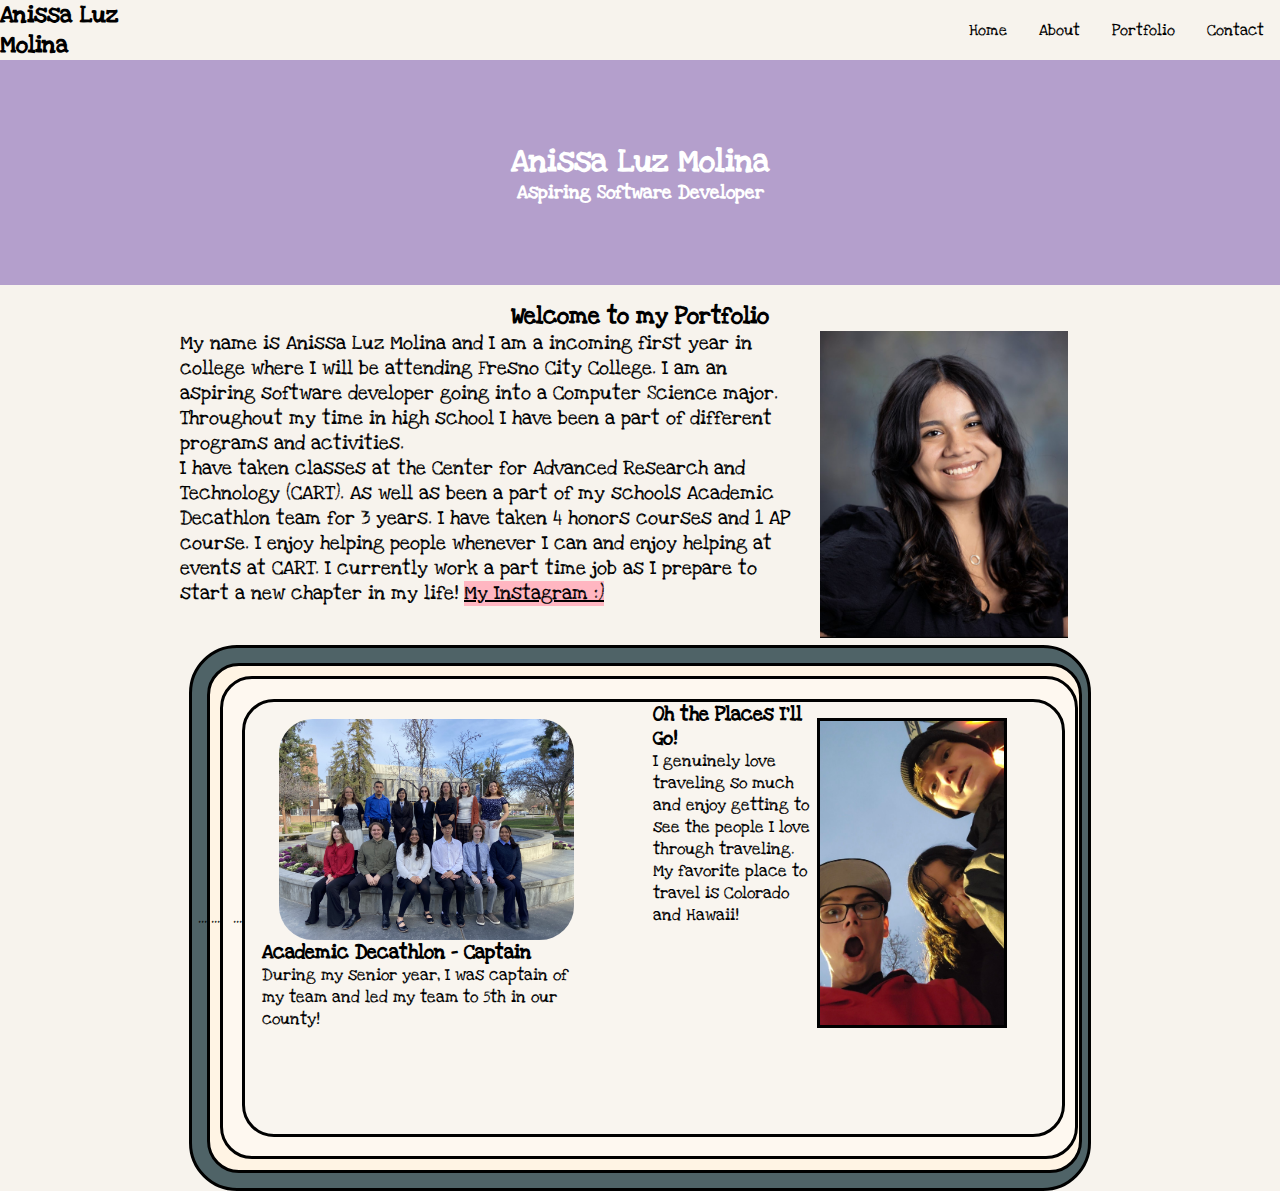
<file: index.html>
<!DOCTYPE html>
<html lang="en">

<head>
    <meta charset="UTF-8">
    <meta name="viewport" content="width=device-width, initial-scale=1.0">
    <title>Anissa Luz Molina Portfolio</title>
    <link rel="stylesheet" href="style.css">
    <link rel="stylesheet" href="script.js">
    <link rel="preconnect" href="https://fonts.googleapis.com">
    <link rel="preconnect" href="https://fonts.gstatic.com" crossorigin>
    <link href="https://fonts.googleapis.com/css2?family=Love+Ya+Like+A+Sister&display=swap" rel="stylesheet">
</head>
<nav class="nav font">
    <section class="corner-name">
        <h2>Anissa Luz Molina</h2>
        <div class="navbar">
            <a href="index.html">Home</a>
            <div class="dropdown">
              <button class="dropbtn">About 
                <i class="fa fa-caret-down"></i>
              </button>
              <div class="dropdown-content">
                <a href="about.html">About Me</a>
                <a href="partner.html">My Partner</a>
                <a href="friends.html">Family & Friends</a>
                <a href="acadec.html">Academic Decathlon</a>
                <a href="future.html">Future Goals</a>
              </div>
            </div> 

              <div class="dropdown">
                <button class="dropbtn">Portfolio 
                  <i class="fa fa-caret-down"></i>
                </button>
                <div class="dropdown-content">
                  <a href="projects.html">Projects</a>
                  <a href="writing.html">Writting Samples</a>
                  <a href="resume.html">Resume</a>
                </div>
              </div> 
              <a href="contact.html">Contact</a>

    </section>
</nav>

<body class="font">
    <section class="heading">
        <h1>Anissa Luz Molina</h1>
        <h3>Aspiring Software Developer</h3>
    </section>
    <section class="welcome">
        <h2>Welcome to my Portfolio</h2>
    </section>
    <section class="above-fold">
        <section class=" half ind-about">
            <p>
                My name is Anissa Luz Molina and I am a incoming first year in college where I will be attending Fresno
                City College. I am an aspiring software developer going into a Computer Science major. Throughout my
                time in high school I have been a part of different programs and activities.
            </p>
            <p>
                I have taken classes at the Center for Advanced Research and Technology (CART). As well as been a part
                of my schools Academic Decathlon team for 3 years. I have taken 4 honors courses and 1 AP course. I
                enjoy helping people whenever I can and enjoy helping at events at CART. I currently work a part time
                job as I prepare to start a new chapter in my life!
                
                <a style="background-color: lightpink; color: black;" href="https://www.instagram.com/anithedino/">My Instagram :)</a>
            </p>
            
        </section>
        <section class="half ind-img">
            <figure>
                <img class="senior" src="images/seniorphoto.jpg" alt="">
            </figure>
        </section>
    </section>
    <section class="below-fold">
        <section class="book">
            <p>...</p>
            <section class="page1">
                <p>...</p>
                <section class="page2">
                    <p>...</p>
                    <section class="page3">
                        <section class="half-page half-text-left">
                            <figure>
                                <img class="image" src="images/acadec2024.jpeg" alt="">
                            </figure>
                            <h3>Academic Decathlon - Captain</h3>
                            <p>During my senior year, I was captain of my team and led my team to 5th in our county! </p>
                        </section>
                        <section class="half-page-right">
                            <section class="half-text column">
                                <h3>Oh the Places I'll Go!</h3>
                                <p>
                                    I genuinely love traveling so much and enjoy getting to see the people I love through traveling.
                                    My favorite place to travel is Colorado and Hawaii!
                                </p>
                            </section>
                            <figure>
                                <img class="image2" src="images/colorado1.jpg" alt="">
                            </figure>
                        </section>
                    </section>
                </section>
            </section>
        </section>
    </section>
</body>

</html>
</file>
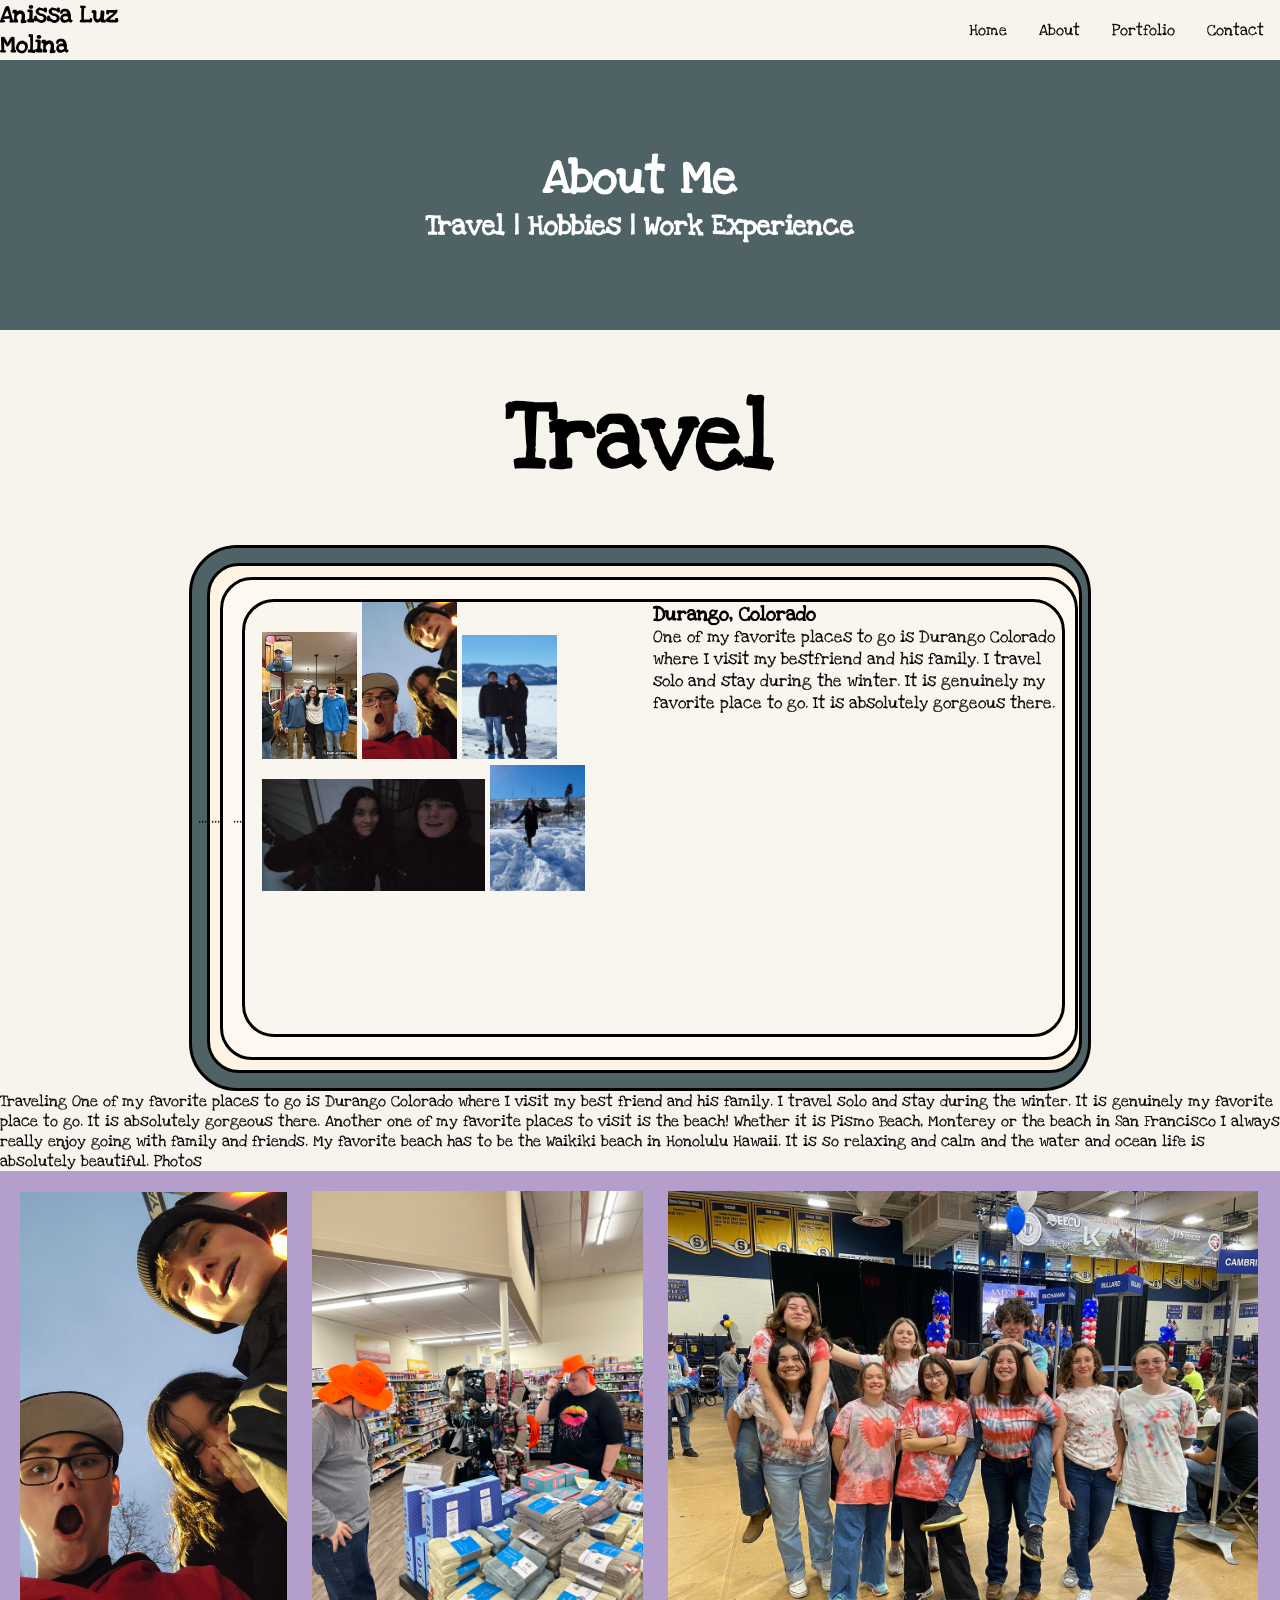
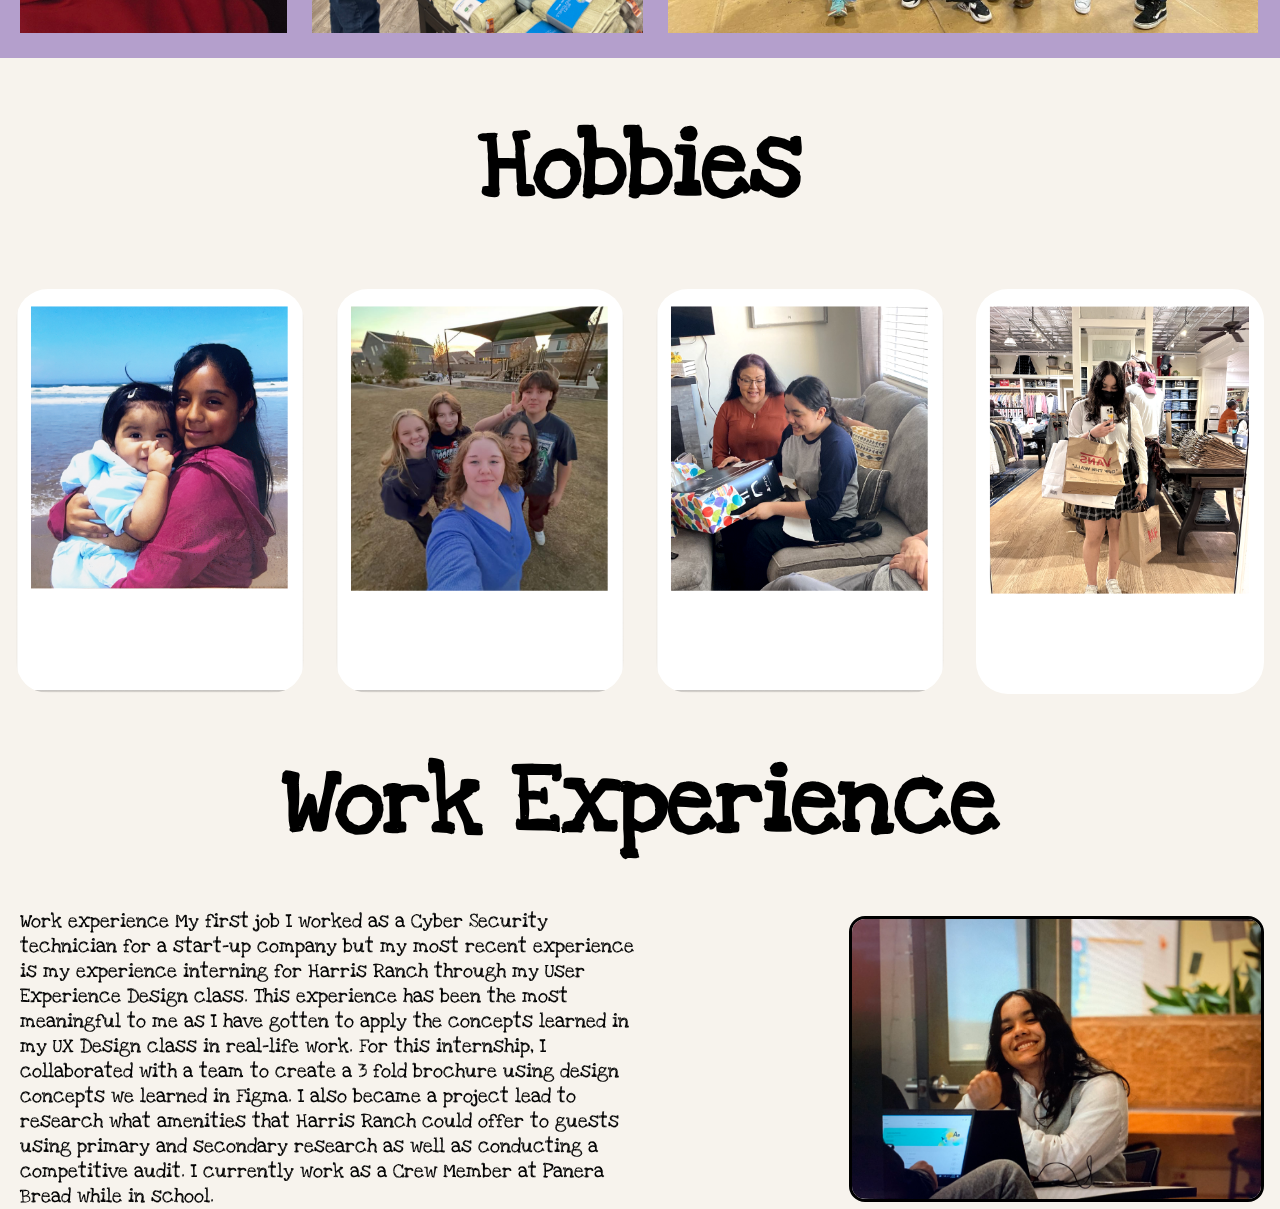
<file: about.html>
<!DOCTYPE html>
<html lang="en">

<head>
  <meta charset="UTF-8">
  <meta name="viewport" content="width=device-width, initial-scale=1.0">
  <title>About Me</title>
  <link rel="stylesheet" href="style.css">
  <link rel="preconnect" href="https://fonts.googleapis.com">
  <link rel="preconnect" href="https://fonts.gstatic.com" crossorigin>
  <link href="https://fonts.googleapis.com/css2?family=Love+Ya+Like+A+Sister&display=swap" rel="stylesheet">
  
</head>
<nav class="nav font">
  <section class="corner-name">
    <h2>Anissa Luz Molina</h2>
    <div class="navbar">
        <a href="index.html">Home</a>
        <div class="dropdown">
          <button class="dropbtn">About 
            <i class="fa fa-caret-down"></i>
          </button>
          <div class="dropdown-content">
            <a href="about.html">About Me</a>
            <a href="partner.html">My Partner</a>
            <a href="friends.html">Family & Friends</a>
            <a href="acadec.html">Academic Decathlon</a>
            <a href="future.html">Future Goals</a>
          </div>
        </div> 

          <div class="dropdown">
            <button class="dropbtn">Portfolio 
              <i class="fa fa-caret-down"></i>
            </button>
            <div class="dropdown-content">
              <a href="projects.html">Projects</a>
              <a href="writing.html">Writting Samples</a>
              <a href="resume.html">Resume</a>
            </div>
          </div> 

          <a href="contact.html">Contact</a>

</section>
</nav>

<body class="font">
  <section class="heading2">
    <h1>About Me</h1>
    <h3>Travel | Hobbies | Work Experience</h3>
  </section>
  <section class="subhead">
    <h1>Travel</h1>
  </section>
  <section class="below-fold2">
    <section class="book">
      <p>...</p>
      <section class="page1">
        <p>...</p>
        <section class="page2">
          <p>...</p>
          <section class="page3">
            <section class="half-page half-text">
              <section>
                <section class="top-fig">
                  <figure>
                    <img class="image-about" src="images/boys.JPG" alt="">
                    <img class="image-about" src="images/colorado1.jpg" alt="">
                    <img class="image-about" src="images/imagejpeg_1.JPG" alt="">
                  </figure>
                </section>
                <section class="bottom-fig">
                  <figure>
                    <img class="image-long" src="images/IMG_9398.JPG" alt="">
                    <img class="image-about" src="images/snowme.JPG" alt="">
                  </figure>
                </section>
              </section>
            </section>
            <section class="half-page-right">
              <section class="half-text column">
                <h3>Durango, Colorado</h3>
                <p>
                  One of my favorite places to go is Durango Colorado where I visit my bestfriend and his family. I
                  travel solo and stay during the winter. It is genuinely my favorite place to go. It is absolutely
                  gorgeous there.
                </p>
              </section>

            </section>
          </section>
        </section>
      </section>
    </section>
  </section>
  <p>
    Traveling
    One of my favorite places to go is Durango Colorado where I visit my best friend and his family. I travel solo and
    stay during the winter. It is genuinely my favorite place to go. It is absolutely gorgeous there.
    Another one of my favorite places to visit is the beach! Whether it is Pismo Beach, Monterey or the beach in San
    Francisco I always really enjoy going with family and friends.
    My favorite beach has to be the Waikiki beach in Honolulu Hawaii. It is so relaxing and calm and the water and ocean
    life is absolutely beautiful.
    Photos
    <div class="scroll-container">
      <img class="images-scroll" style="width: 21.2%;" src="images/colorado1.jpg" alt="">
      <img class="images-scroll" style="width: 26.3%;" src="images/jeff.JPG" alt="">
      <img class="images-scroll" style="width: 46.8%;" src="images/teamphoto1.jpeg" alt="">
      <img class="images-scroll" style="width: 70%;" src="images/snow.JPG" alt="">
    </div>
  </p>
  <section class="subhead">
    <h1>Hobbies</h1>
  </section>
  <section class="hobbies-area">
    <div class="container">
      <img src="images/p-sav.png" alt="Avatar" class="image image-polaroid">
      <div class="overlay">
        <div class="text">One of the biggest ways I love to spend my time is with family. I enjoy going to family gatherings, seeing my cousins, going out to eat with family, and especially hanging out with my Nina. They mean the world to me and I wouldn't be who I am today without them!</div>
      </div>
    </div>

    <div class="container">
      <img src="images/Frame 2.png" alt="Avatar" class="image image-polaroid">
      <div class="overlay">
        <div class="text">I also really enjoy hanging out with my friends. Most of us have been friends since elementary school. We have gone through middle and now highschool together. Even despite our differences we all love each other. While 2 have moved away to two different states they still occasionally come back to visit and those are some of the best days of the year!</div>
      </div>
    </div>
    <div class="container">
      <img src="images/Frame 3.png" alt="Avatar" class="image image-polaroid">
      <div class="overlay">
        <div class="text">I have always been super into video games since I was a little girl. My parents gave me their old Toshiba laptop to play mini-games on when I was a toddler and my love for games grew from there. I have played on many different consoles and hand-helds including DS-Lite, Wii, Nintenso Switch, XBOX, and Playstation. I enjoy playing shooter games as well as calming and relaxing games.</div>
      </div>
    </div>
    <div class="container">
      <img src="images/Frame 4.png" alt="Avatar" class="image image-polaroid">
      <div class="overlay">
        <div class="text">Aside from gaming, I also enjoy doing typical girly things like shopping and getting my nails done. My favorite places to shop are H&M, Hollister, and Target.</div>
      </div>
    </div>

  </section>

  <section>
    <section class="subhead">
      <h1>Work Experience</h1>
    </section>
    <section class="row">
      <section class="half">
        <p>
          Work experience
           
          My first job I worked as a Cyber Security technician for a start-up company but my most recent experience is my experience interning for Harris Ranch through my User Experience Design class. This experience has been the most meaningful to me as I have gotten to apply the concepts learned in my UX Design class in real-life work. For this internship, I collaborated with a team to create a 3 fold brochure using design concepts we learned in Figma. I also became a project lead to research what amenities that Harris Ranch could offer to guests using primary and secondary research as well as conducting a competitive audit. I currently work as a Crew Member at Panera Bread while in school.
        </p>
      </section>
      <section class="half-right">
        <figure class="figure">
          <img class="image-UX" src="images/meUX.jpg" alt="">
        </figure>
      </section>
    </section>
      
  </section>
  

</body>

</html>
</file>
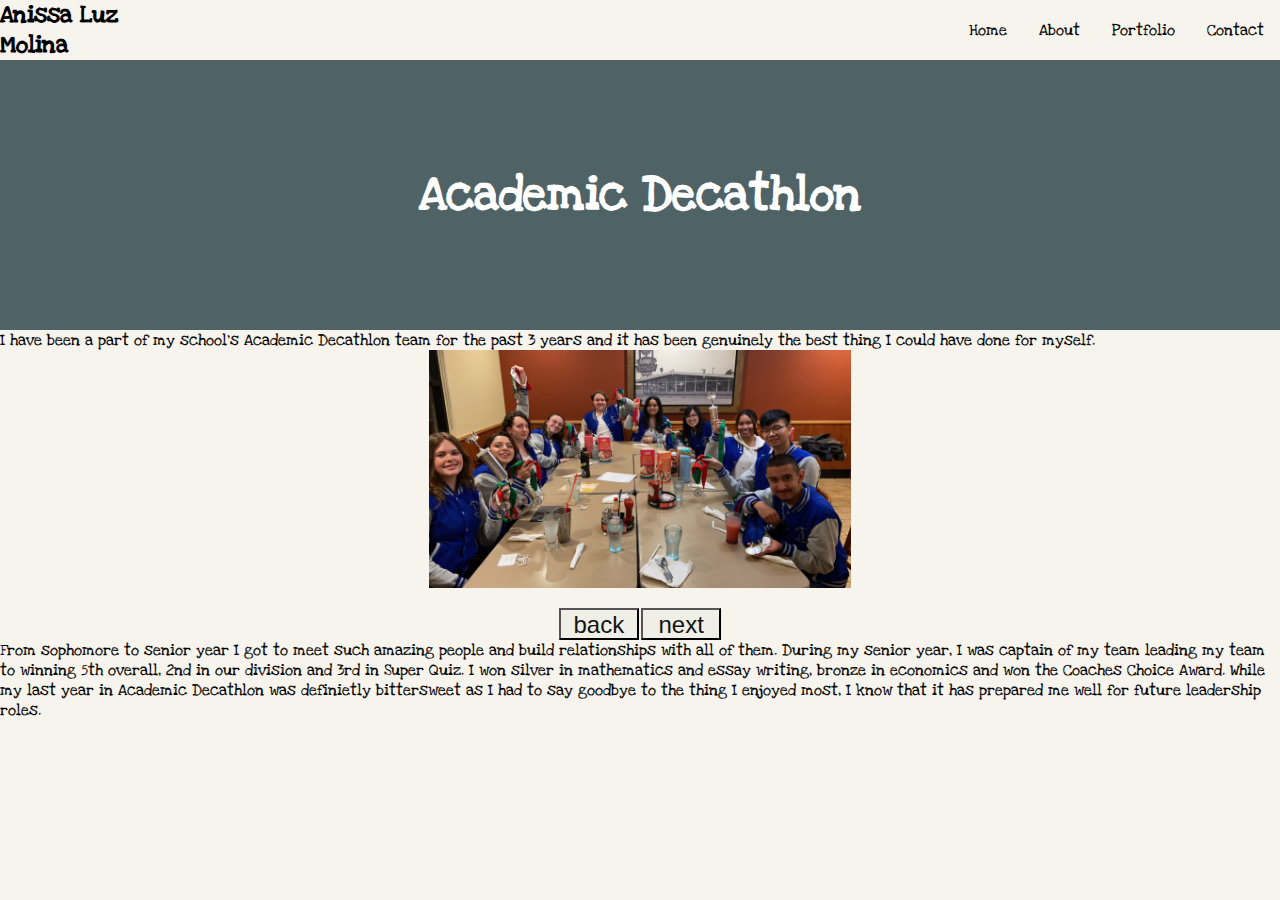
<file: acadec.html>
<!DOCTYPE html>
<html lang="en">

<head>
    <meta charset="UTF-8">
    <meta name="viewport" content="width=device-width, initial-scale=1.0">
    <title>Academic Decathlon</title>
    <link rel="stylesheet" href="style.css">
    <link rel="preconnect" href="https://fonts.googleapis.com">
  <link rel="preconnect" href="https://fonts.gstatic.com" crossorigin>
  <script src="script.js"></script>
  <link href="https://fonts.googleapis.com/css2?family=Love+Ya+Like+A+Sister&display=swap" rel="stylesheet">

</head>
<nav class="nav font">
  <section class="corner-name">
    <h2>Anissa Luz Molina</h2>
    <div class="navbar">
        <a href="index.html">Home</a>
        <div class="dropdown">
          <button class="dropbtn">About 
            <i class="fa fa-caret-down"></i>
          </button>
          <div class="dropdown-content">
            <a href="about.html">About Me</a>
            <a href="partner.html">My Partner</a>
            <a href="friends.html">Family & Friends</a>
            <a href="acadec.html">Academic Decathlon</a>
            <a href="future.html">Future Goals</a>
          </div>
        </div> 

          <div class="dropdown">
            <button class="dropbtn">Portfolio 
              <i class="fa fa-caret-down"></i>
            </button>
            <div class="dropdown-content">
              <a href="projects.html">Projects</a>
              <a href="writing.html">Writting Samples</a>
              <a href="resume.html">Resume</a>
            </div>
          </div> 

          <a href="contact.html">Contact</a>

</section>
</nav>

<body class="font">
    <section class="heading2">
        <h1>Academic Decathlon</h1>
      </section>
    <p>
        I have been a part of my school's Academic Decathlon team for the past 3 years and it has been genuinely the
        best thing I could have done for myself.
    </p>
    <section class="carousel" id="carousel">
        <div class="slide">
            <img class="carousel-tall" src="images/acadec2.JPG" alt="">
        </div>
        <div class="slide">
            <img class="carousel-tall" src="images/acadec2024.jpeg" alt="hi">
        </div>
        <div class="slide">
            <img class="carousel-tall" src="images/IMG_7612.jpg"  style="width: 20%;">
        </div>
        <div class="slide">
            <img class="carousel-tall" src="images/IMG_7648.jpg" alt="">
        </div>
        <div class="slide">
            <img class="carousel-tall" src="images/IMG_7654_2.jpg" alt="">
        </div>
        <div class="slide">
            <img class="carousel-tall" src="images/IMG_7695.jpg" style="width: 20%;">
        </div>
        <div class="slide">
            <img class="carousel-tall" src="images/IMG_7749_2.jpg" alt="">
        </div>
    </section>
    <br>
    <section class="carousel-but row">
        <button id="backward">back</button>
        <button id="forward">next</button>
    </section>
    <script src="/script.js">
    </script>
    <script>
        aFastCarousel('carousel');
    </script>

        From sophomore to senior year I got to meet such amazing people and build relationships with all of them.


        During my senior year, I was captain of my team leading my team to winning 5th overall, 2nd in our division and
        3rd in Super Quiz. I won silver in mathematics and essay writing, bronze in economics and won the Coaches Choice
        Award.

        While my last year in Academic Decathlon was definietly bittersweet as I had to say goodbye to the thing I enjoyed most, I know that it has prepared me well for future leadership roles. 

    
</body>

</html>
</file>
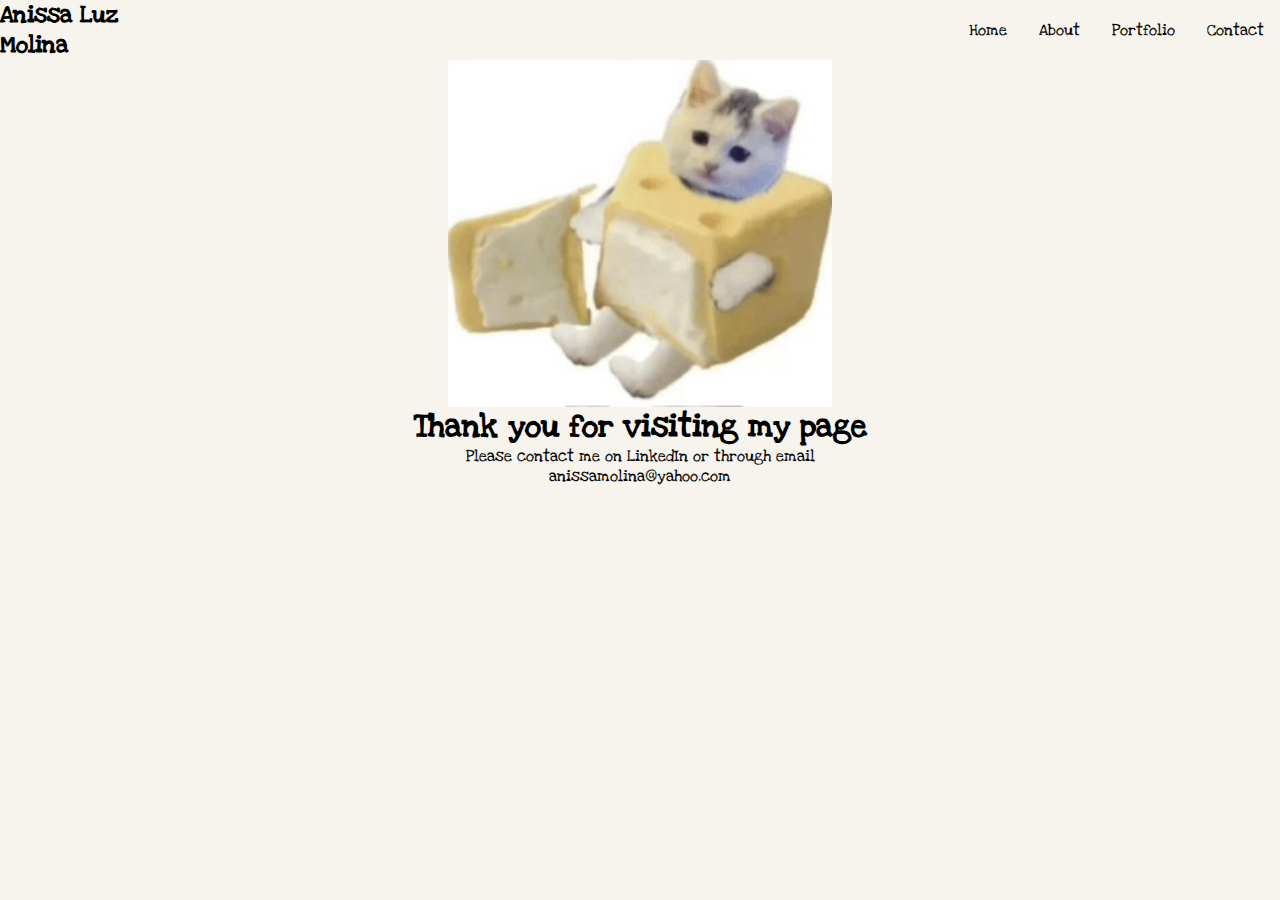
<file: contact.html>
<!DOCTYPE html>
<html lang="en">
<head>
    <meta charset="UTF-8">
    <meta name="viewport" content="width=, initial-scale=1.0">
    <title>Contact Me!</title>
    <link rel="stylesheet" href="style.css">
    <link rel="preconnect" href="https://fonts.googleapis.com">
    <link rel="preconnect" href="https://fonts.gstatic.com" crossorigin>
    <link href="https://fonts.googleapis.com/css2?family=Love+Ya+Like+A+Sister&display=swap" rel="stylesheet"> 
</head>
<nav class="nav font">
    <section class="corner-name">
        <h2>Anissa Luz Molina</h2>
        <div class="navbar">
            <a href="index.html">Home</a>
            <div class="dropdown">
              <button class="dropbtn">About 
                <i class="fa fa-caret-down"></i>
              </button>
              <div class="dropdown-content">
                <a href="about.html">About Me</a>
                <a href="partner.html">My Partner</a>
                <a href="friends.html">Family & Friends</a>
                <a href="acadec.html">Academic Decathlon</a>
                <a href="future.html">Future Goals</a>
              </div>
            </div> 

              <div class="dropdown">
                <button class="dropbtn">Portfolio 
                  <i class="fa fa-caret-down"></i>
                </button>
                <div class="dropdown-content">
                  <a href="projects.html">Projects</a>
                  <a href="writing.html">Writting Samples</a>
                  <a href="resume.html">Resume</a>
                </div>
              </div> 

              <a href="contact.html">Contact</a>

    </section>
</nav>
<body class="font">
  <section style="display: flex;  align-items: center; flex-direction: column;">
    <img style="width: 30%;" src="images/chmeese.png" alt="">
      <h1>Thank you for visiting my page</h1>
      <p>Please contact me on LinkedIn or through email</p>
      <p>anissamolina@yahoo.com</p>

  </section>
</body>
</html>
</file>
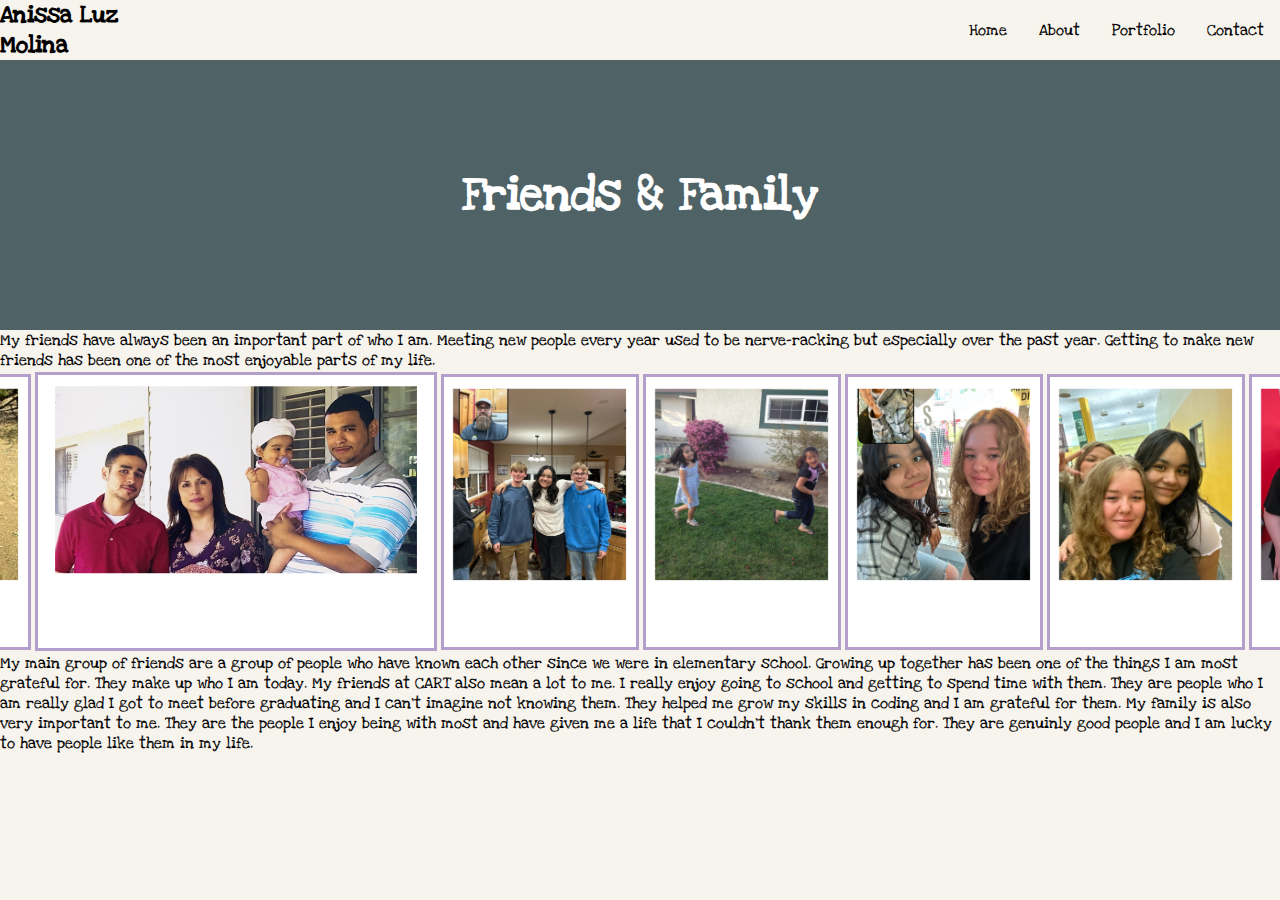
<file: friends.html>
<!DOCTYPE html>
<html lang="en">

<head>
    <meta charset="UTF-8">
    <meta name="viewport" content="width=device-width, initial-scale=1.0">
    <title>Friends and Family</title>
    <link rel="stylesheet" href="style.css">
    <link rel="preconnect" href="https://fonts.googleapis.com">
  <link rel="preconnect" href="https://fonts.gstatic.com" crossorigin>
  <script src="script.js"></script>
  <link href="https://fonts.googleapis.com/css2?family=Love+Ya+Like+A+Sister&display=swap" rel="stylesheet">

</head>
<nav class="nav font">
  <section class="corner-name">
    <h2>Anissa Luz Molina</h2>
    <div class="navbar">
        <a href="index.html">Home</a>
        <div class="dropdown">
          <button class="dropbtn">About 
            <i class="fa fa-caret-down"></i>
          </button>
          <div class="dropdown-content">
            <a href="about.html">About Me</a>
            <a href="partner.html">My Partner</a>
            <a href="friends.html">Family & Friends</a>
            <a href="acadec.html">Academic Decathlon</a>
            <a href="future.html">Future Goals</a>
          </div>
        </div> 

          <div class="dropdown">
            <button class="dropbtn">Portfolio 
              <i class="fa fa-caret-down"></i>
            </button>
            <div class="dropdown-content">
              <a href="projects.html">Projects</a>
              <a href="writing.html">Writting Samples</a>
              <a href="resume.html">Resume</a>
            </div>
          </div> 

          <a href="contact.html">Contact</a>

</section>
</nav>

<body class="font">
  <section class="heading2">
    <h1>Friends & Family</h1>
  </section>
    <p>
        My friends have always been an important part of who I am. Meeting new people every year used to be
        nerve-racking but especially over the past year. Getting to make new friends has been one of the most enjoyable
        parts of my life.
    </p>

    <section class="image-grid">
        <section class="row">
            <img class="image-gal" src="images/Frame 5.png" alt="">
            <img class="image-gal-long" src="images/Frame 14.png" alt="">
            <img class="image-gal" src="images/Frame 7.png" alt="">
            <img class="image-gal" src="images/Frame 11.png" alt="">
            <img src="images/Frame 10.png" alt="" class="image-gal">
            <img src="images/Frame 8.png" alt="" class="image-gal">
            <img src="images/Frame 9.png" alt="" class="image-gal">
        </section>

    </section>



        My main group of friends are a group of people who have known each other since we were in elementary school.
        Growing up together has been one of the things I am most grateful for. They make up who I am today.
        My friends at CART also mean a lot to me. I really enjoy going to school and getting to spend time with them.
        They are people who I am really glad I got to meet before graduating and I can't imagine not knowing them. They
        helped me grow my skills in coding and I am grateful for them.


        My family is also very important to me. They are the people I enjoy being with most and have given me a life that I couldn't thank them enough for. They are genuinly good people and I am lucky to have people like them in my life.



</body>

</html>
</file>
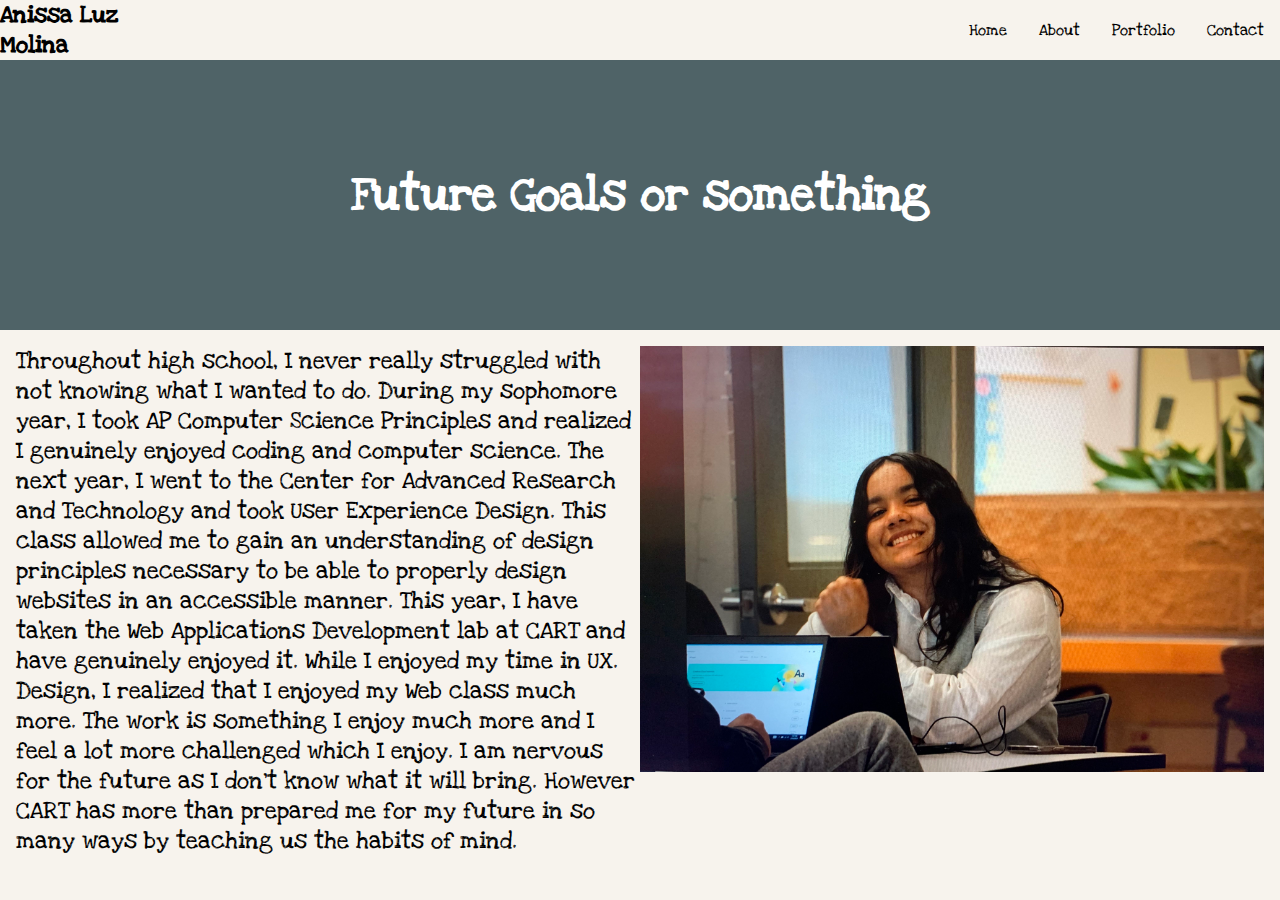
<file: future.html>
<!DOCTYPE html>
<html lang="en">
<head>
    <meta charset="UTF-8">
    <meta name="viewport" content="width=device-width, initial-scale=1.0">
    <title>Document</title>
    <link rel="stylesheet" href="style.css">
    <link rel="preconnect" href="https://fonts.googleapis.com">
    <link rel="preconnect" href="https://fonts.gstatic.com" crossorigin>
    <link href="https://fonts.googleapis.com/css2?family=Love+Ya+Like+A+Sister&display=swap" rel="stylesheet">
</head>
<nav class="nav font">
  <section class="corner-name">
    <h2>Anissa Luz Molina</h2>
    <div class="navbar">
        <a href="index.html">Home</a>
        <div class="dropdown">
          <button class="dropbtn">About 
            <i class="fa fa-caret-down"></i>
          </button>
          <div class="dropdown-content">
            <a href="about.html">About Me</a>
            <a href="partner.html">My Partner</a>
            <a href="friends.html">Family & Friends</a>
            <a href="acadec.html">Academic Decathlon</a>
            <a href="future.html">Future Goals</a>
          </div>
        </div> 

          <div class="dropdown">
            <button class="dropbtn">Portfolio 
              <i class="fa fa-caret-down"></i>
            </button>
            <div class="dropdown-content">
              <a href="projects.html">Projects</a>
              <a href="writing.html">Writting Samples</a>
              <a href="resume.html">Resume</a>
            </div>
          </div> 

          <a href="contact.html">Contact</a>
</section>
</nav>
<body class="font"> 
    <section class="heading2">
        <h1>Future Goals or something</h1>
      </section>
      <section class="future">
        <p style=" width: 50%;font-size: x-large;">Throughout high school, I never really struggled with not knowing what I wanted to do. During my sophomore year, I took AP Computer Science Principles and realized I genuinely enjoyed coding and computer science.
    
            The next year, I went to the Center for Advanced Research and Technology and took User Experience Design. This class allowed me to gain an understanding of design principles necessary to be able to properly design websites in an accessible manner.
            This year, I have taken the Web Applications Development lab at CART and have genuinely enjoyed it. While I enjoyed my time in UX. Design, I realized that I enjoyed my Web class much more. The work is something I enjoy much more and I feel a lot more challenged which I enjoy.
            
        
        I am nervous for the future as I don't know what it will bring. However CART has more than prepared me for my future in so many ways by teaching us the habits of mind. </p>
        <img  style="width: 50%; height: 50%;" src="images/meUX.jpg" alt="">
      </section>
</body>
</html>
</file>
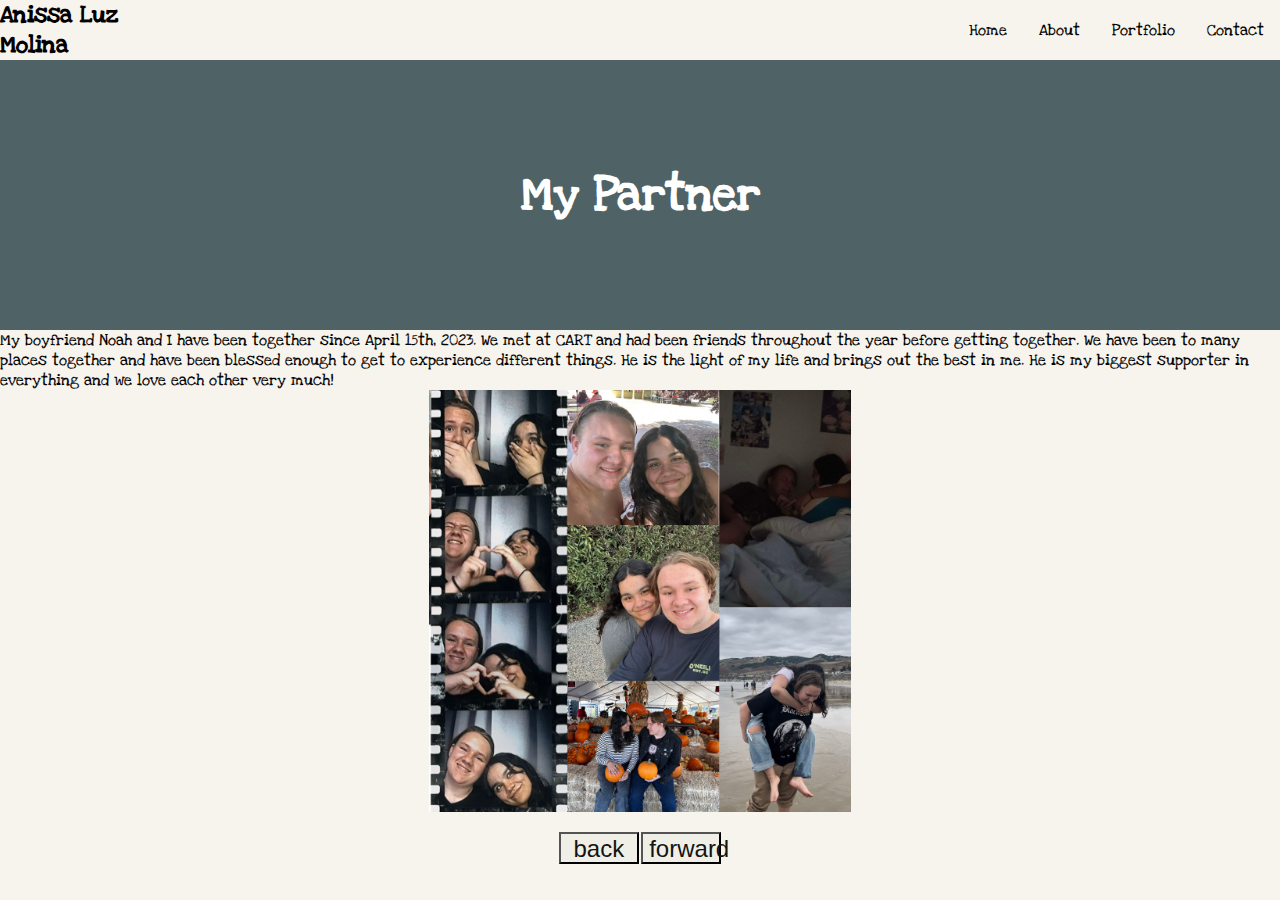
<file: partner.html>
<!DOCTYPE html>
<html lang="en">
<head>
    <meta charset="UTF-8">
    <meta name="viewport" content="width=device-width, initial-scale=1.0">
    <title>My Partner!</title>
    <link rel="stylesheet" href="style.css">
    <link rel="preconnect" href="https://fonts.googleapis.com">
    <link rel="preconnect" href="https://fonts.gstatic.com" crossorigin>
    <script src="script.js"></script>
    <link href="https://fonts.googleapis.com/css2?family=Love+Ya+Like+A+Sister&display=swap" rel="stylesheet">
</head>
<nav class="nav font">
  <section class="corner-name">
    <h2>Anissa Luz Molina</h2>
    <div class="navbar">
        <a href="index.html">Home</a>
        <div class="dropdown">
          <button class="dropbtn">About 
            <i class="fa fa-caret-down"></i>
          </button>
          <div class="dropdown-content">
            <a href="about.html">About Me</a>
            <a href="partner.html">My Partner</a>
            <a href="friends.html">Family & Friends</a>
            <a href="acadec.html">Academic Decathlon</a>
            <a href="future.html">Future Goals</a>
          </div>
        </div> 

          <div class="dropdown">
            <button class="dropbtn">Portfolio 
              <i class="fa fa-caret-down"></i>
            </button>
            <div class="dropdown-content">
              <a href="projects.html">Projects</a>
              <a href="writing.html">Writting Samples</a>
              <a href="resume.html">Resume</a>
            </div>
          </div> 

          <a href="contact.html">Contact</a>
</section>
</nav>
<body class="font">
  <section class="heading2">
    <h1>My Partner</h1>
  </section>
    <p>My boyfriend Noah and I have been together since April 15th, 2023. We met at CART and had been friends throughout the year before getting together.

        We have been to many places together and have been blessed enough to get to experience different things.
        
        He is the light of my life and brings out the best in me. He is my biggest supporter in everything and we love each other very much!
        </p>
        <section class="carousel" id="carousel">
          <div class="slide">
              <img class="carousel-tall" src="images/noah6 (1).JPG" alt="">
          </div>
          <div class="slide">
              <img class="carousel-tall" src="images/noah5.JPG" alt="hi">
          </div>
          <div class="slide">
              <img class="carousel-tall" src="images/noah1.JPG" alt="">
          </div>
          <div class="slide">
              <img class="carousel-tall" src="images/noah2.JPG" alt="">
          </div>
          <div class="slide">
              <img class="carousel-tall" src="images/noah3.JPG" alt="">
          </div>
          <div class="slide">
              <img class="carousel-tall" src="images/noah4.JPG" alt="">
          </div>
          <div class="slide">
              <img class="carousel-tall" src="images/noah7.JPG" alt="">
          </div>
      </section>
      <br>
      <section class="carousel-but row">
          <button id="backward">back</button>
          <button id="forward">forward</button>
      </section>
      <script src="/script.js">
      </script>
      <script>
          aFastCarousel('carousel');
      </script>
</body>
</html>
</file>
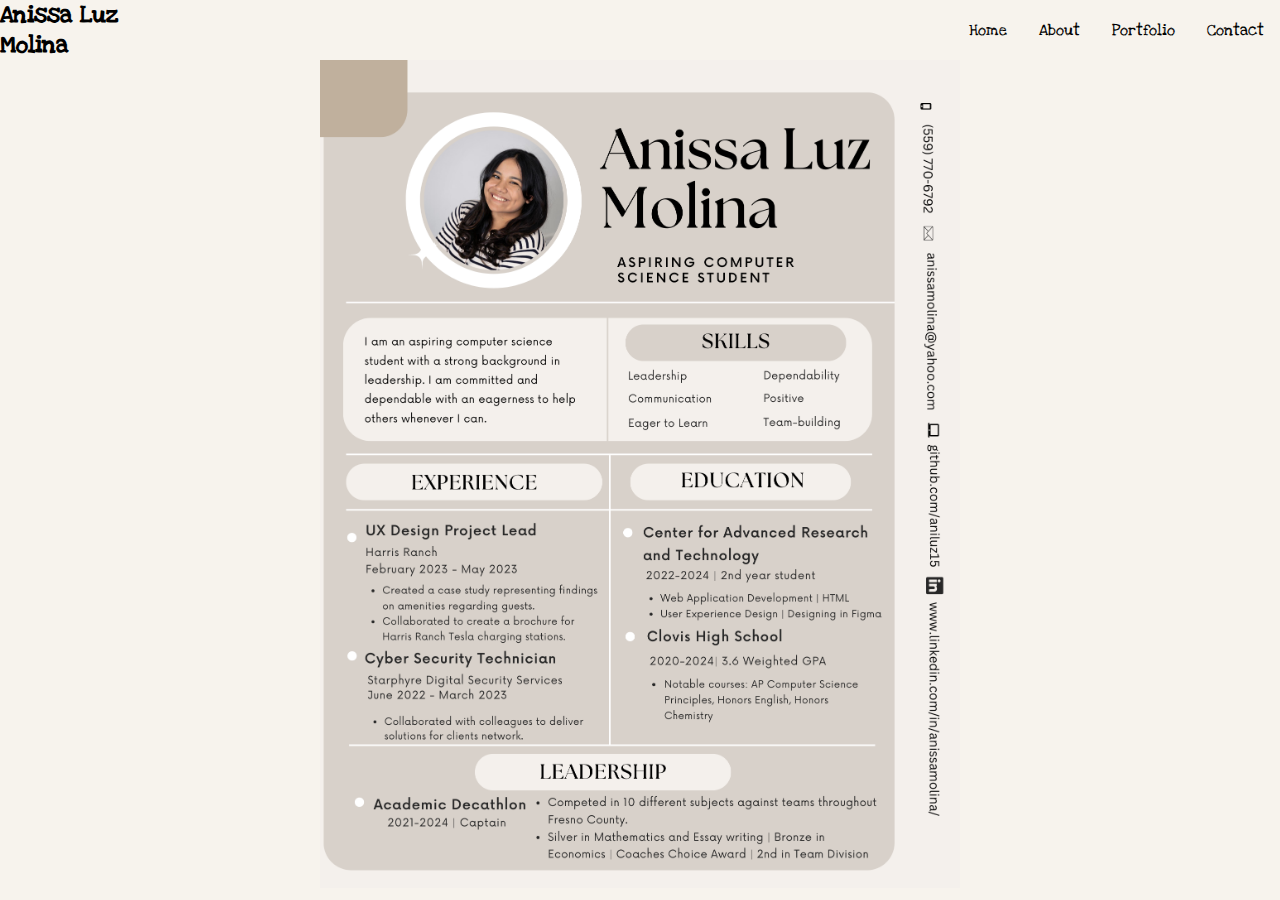
<file: resume.html>
<!DOCTYPE html>
<html lang="en">
<head>
    <meta charset="UTF-8">
    <meta name="viewport" content="width=device-width, initial-scale=1.0">
    <title>Document</title>
    <link rel="stylesheet" href="style.css">
    <link rel="preconnect" href="https://fonts.googleapis.com">
    <link rel="preconnect" href="https://fonts.gstatic.com" crossorigin>
    <link href="https://fonts.googleapis.com/css2?family=Love+Ya+Like+A+Sister&display=swap" rel="stylesheet"> 
</head>
<nav class="nav font">
  <section class="corner-name">
    <h2>Anissa Luz Molina</h2>
    <div class="navbar">
        <a href="index.html">Home</a>
        <div class="dropdown">
          <button class="dropbtn">About 
            <i class="fa fa-caret-down"></i>
          </button>
          <div class="dropdown-content">
            <a href="about.html">About Me</a>
            <a href="partner.html">My Partner</a>
            <a href="friends.html">Family & Friends</a>
            <a href="acadec.html">Academic Decathlon</a>
            <a href="future.html">Future Goals</a>
          </div>
        </div> 

          <div class="dropdown">
            <button class="dropbtn">Portfolio 
              <i class="fa fa-caret-down"></i>
            </button>
            <div class="dropdown-content">
              <a href="projects.html">Projects</a>
              <a href="writing.html">Writting Samples</a>
              <a href="resume.html">Resume</a>
            </div>
          </div> 

          <a href="contact.html">Contact</a>

</section>
</nav>
<body>
  <section class="center">
    <img style="width:50%;" src="images/Simple Professional CV Resume-2.png" alt="">
  </section>
</body>
</html>
</file>
<file: style.css>
*{
    margin: 0;
}
.font {
    font-family: "Love Ya Like A Sister", cursive;
    font-weight: 400;
    font-style: normal;
  }
  
:root {
    background-color: #F7F3ED;
    --background: #F7F3ED;
    --primary: #B49FCC;
    --secondary: #4F6367;
    --accent: #ADBCA2;
    --text1: #ffffff;
    --text2: #000000;
}


/* INDEX PAGE */
.heading{
    display: flex;
    flex-direction: column;
    justify-content: center;
    color: white;
    align-items: center;
    height: 25dvh;
    background-color: #B49FCC;
}

.heading2{
    display: flex;
    flex-direction: column;
    justify-content: center;
    color: white;
    align-items: center;
    font-size: x-large;
    height: 30dvh;
    background-color: #4F6367;
}

.subhead {
    display: flex;
    justify-content: center;
    margin-top: 1em;
    margin-bottom: 1em;
    font-size: xxx-large;
}

.future {
    display: flex;
    margin: 1em;
}

.welcome {
    display: flex;
    justify-content: center;
    margin-top: 1em;
}
.above-fold {
    display: flex;
    width: 100%;
    flex-flow: row;
    justify-content: center;
    margin-left: 10em;

}

.image-gal {
    width: 15%;
    margin: 2px;
    border-style: solid;
    border-color: #B49FCC;
}

.image-gal-long{
    width: 31%;
    margin: 2px;
    border-style: solid;
    border-color: #B49FCC;

}

.image-polaroid {
    width: 75%;
}

.below-fold {
    display: flex;
    justify-content: center;
}

.below-fold2 {
    display: flex;
    margin-top: 1em;
    justify-content: center;
}
.ind-about {
    font-size: x-large;
    
}

.hobbies-area {
    display: flex;
    flex-direction: row;
}

.senior {
    width: 40%;
    
}

.ind-img {
    display: flex;
    justify-content: center;
    align-items: centerl;;
}

.image {
    width: 75%;
    height: 85%;
    margin-top: 1em;
    margin-left: 1em;
    border-radius: 2em;
}

.left-images {
    display: flex;
    flex-flow: row;
}

.image-about {
    width: 29%;
}

.image-long {
    width: 68%;
}

.top-fig {
    display: flex;
    flex-flow: row;
    width: 100%;
}

.bottom-fig{
    display: flex;
    flex-direction: row;
}

.half-page {
    margin-left: 1em;
    width: 50%;
    display: flex;
    flex-flow: column;
    height: 50%;
}

.half-page-right {
    width: 50%;
    display: flex;
    flex-direction: row;
    margin-left: 4em;
}

.image2 {
    width: 75%;
    border-style: solid;
    border-color: #000000;
    margin-top:1em;
}

.page3 {
    background-color: #FFF4E4;
    border-style: solid;
    border-radius: 2em;
    border-color: #000000;
    height: 48dvh;
    width: 96%;
    display: flex;
    flex-direction: row;
}

.images {
    width: 20%;
}


.page2 {
    background-color: #FEF8F0;
    height: 53dvh;
    border-radius: 2em;
    width: 98%;
    border-style: solid;
    border-color: #000000;
    display: flex;
    justify-content: center;
    align-items: center;
}
.page1 {
    background-color: #FFF4E4;
    height: 56dvh;
    border-radius: 2em;
    width: 97%;
    border-style: solid;
    border-color: #000000;
    display: flex;
    justify-content: center;
    align-items: center;
}

.page3 {
    background-color: #F9F5EF;
}

.book {
    background-color:var(--secondary);
    width: 70%;
    height: 60dvh;
    border-radius: 3em;
    border-style: solid;
    border-color: #000000;
    display: flex;
    justify-content: center;
    align-items: center;
}

.half-text {
    font-size: 17px;
    width: 50dvw;
}

.half-text-left{
    font-size: 17px;
    width: 50%;
}

.corner-name {
    display: flex;
    flex-direction: row;
    align-items: center;
}

.bottom-fig {
    display: flex;
    flex-flow: row;
}

/* POLAROID HOVER */
.container {
    position: relative;
    width: 50%;
    height: 95%;
  }
  
  .image {
    display: block;
    width: 90%;
    height: auto;
  }
  
  .overlay {
    position: absolute;
    top: 11;
    bottom: 0;
    left: 16px;
    right: 0;
    height: 96%;
    width: 90%;
    opacity: 0;
    border-radius: 2em;
    transition: .5s ease;
    background-color: #b49fccb4;
  }
  
  .container:hover .overlay {
    opacity: 1;
  }
  
  .images-scroll {
    width: 40%;
  }

  .text {
    color: white;
    font-size: 14px;
    position: absolute;
    z-index: 5;
    top: 50%;
    left: 50%;
    width: 80%;
    -webkit-transform: translate(-50%, -50%);
    -ms-transform: translate(-50%, -50%);
    transform: translate(-50%, -50%);
    text-align: center;
  }

  div.scroll-container {
    background-color: #B49FCC;
    overflow: auto;
    white-space: nowrap;
    padding: 10px;
  }
  
  div.scroll-container img {
    padding: 10px;
  }


.half {
    width: 50%;
    font-size: 20px;
    margin-left: 1em;
}

.half-right {
    width: 50%;
    display: flex;
    
}

.image-UX {
    width: 65%;
    border-style: solid;
    border-radius: 1em;
    border-color:#000000;
    margin-right: 1em;
}

.figure {
    display: flex;
    justify-content: flex-end;

    
}

.row {
    display: flex;
    flex-direction: row;
    justify-content: center;
    align-items: center;
}

/* NAV BAR STYLING */
.navbar {
    width: 85%;
    display: flex;
    place-content: flex-end;
}
  
  .navbar a {
    float: left;
    font-size: 16px;
    color: #000000;
    text-align: center;
    padding: 14px 16px;
    text-decoration: none;
  }
  
  .dropdown {
    float: left;
    overflow: hidden;
  }
  
  .dropdown .dropbtn {
    font-size: 16px;  
    border: none;
    outline: none;
    color: black;
    padding: 14px 16px;
    background-color: inherit;
    font-family: inherit;
    margin: 0;
  }
  
  .navbar a:hover, .dropdown:hover .dropbtn {
    background-color: #B49FCC;
  }
  
  .dropdown-content {
    display: none;
    position: absolute;
    background-color: #f9f9f9;
    min-width: 160px;
    box-shadow: 0px 8px 16px 0px rgba(0,0,0,0.2);
    z-index: 1;
  }
  
  .dropdown-content a {
    float: none;
    color: black;
    padding: 12px 16px;
    text-decoration: none;
    display: block;
    text-align: left;
  }
  
  .dropdown-content a:hover {
    background-color: #ADBCA2;
  }
  
  .dropdown:hover .dropdown-content {
    display: block;
  } 




/* carousel fasts */
@keyframes slowfade{
    from{
        opacity: .2;
    }

    to{
        opacity: 1;
    }
}

.carousel-but button {
    background-color: rgb(240, 239, 231);
    color: rgb(20, 20, 20);
    width: 5rem;
    height: 2rem;
    font-size: 1.5em;
    font-family: "Wallpoet", sans-serif;
    margin: 0 .05em 0 .05em;
}

.carousel-but button:hover {
    background-color: rgb(194, 184, 167);

}

.carousel-but button img {
    width: 20%;
}

.carousel div{
    animation: slowfade 1.2s ease-out forwards;
}

div img{
    width: 50%;
}

.slide {
    display: flex;
    justify-content: center;
    
}

.carousel-tall{
    width: 33%;
    /* edit talls to 1050px height photopea */
    /* for squares, 475px x 355px */
}


.carousel {
    display: flex;
    justify-content: center;
    align-items: center;
}

/* reusable classes */

.hidden {
    display: none;
}

.half {
    width: 50%;
}

.column {
    display: flex;
    flex-direction: column;
}

.center {
    display: flex;
    justify-content: center;
}
</file>
